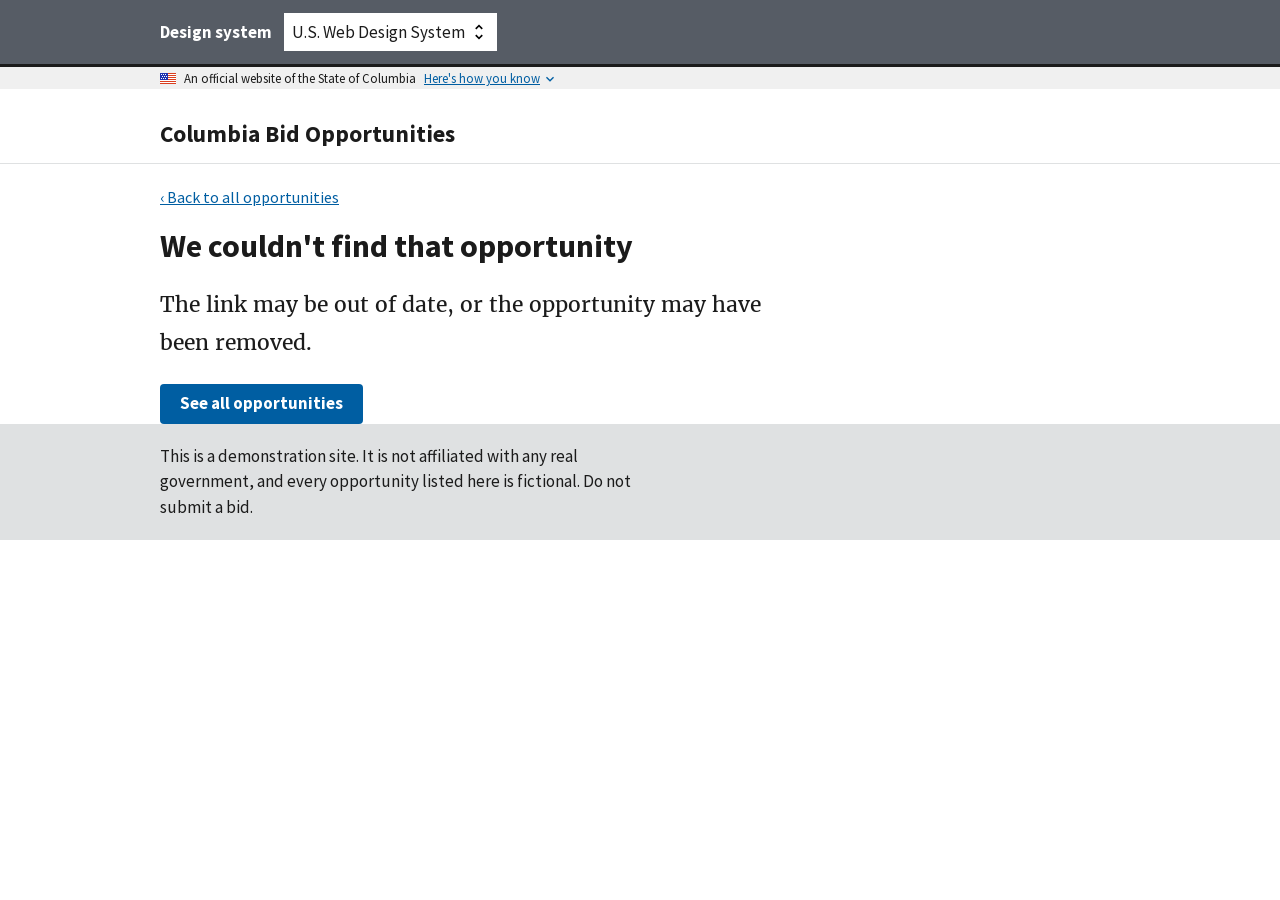
<file: detail.html>
<!DOCTYPE html>
<html lang="en">
<head>
<meta charset="utf-8">
<meta name="viewport" content="width=device-width, initial-scale=1">
<!-- Demonstration site with fabricated data. Keep it out of search results. -->
<meta name="robots" content="noindex, nofollow">
<title>Opportunity — Columbia Bid Opportunities</title>
<link id="theme-stylesheet" rel="stylesheet" href="uswds/css/uswds.min.css">
<link rel="stylesheet" href="css/custom.css">
<script src="js/theme.js"></script>
<script src="uswds/js/uswds-init.min.js"></script>
</head>
<body>

<a class="usa-skipnav" href="#main-content">Skip to main content</a>

<div class="rfp-demo-bar">
  <div class="grid-container">
    <label class="usa-label rfp-demo-bar__label" for="theme-select">Design system</label>
    <select class="usa-select rfp-demo-bar__select" id="theme-select">
      <option value="uswds">U.S. Web Design System</option>
      <option value="njwds">New Jersey — Grove</option>
      <option value="mdwds">Maryland — MDWDS</option>
    </select>
  </div>
</div>

<section class="usa-banner" aria-label="Official website of the State of Columbia">
  <div class="usa-accordion">
    <header class="usa-banner__header">
      <div class="usa-banner__inner">
        <div class="grid-col-auto">
          <img class="usa-banner__header-flag" src="uswds/img/us_flag_small.png" alt="">
        </div>
        <div class="grid-col-fill tablet:grid-col-auto" aria-hidden="true">
          <p class="usa-banner__header-text">An official website of the State of Columbia</p>
          <p class="usa-banner__header-action">Here's how you know</p>
        </div>
        <button type="button" class="usa-accordion__button usa-banner__button" aria-expanded="false" aria-controls="gov-banner">
          <span class="usa-banner__button-text">Here's how you know</span>
        </button>
      </div>
    </header>
    <div class="usa-banner__content usa-accordion__content" id="gov-banner">
      <div class="grid-row grid-gap-lg">
        <div class="usa-banner__guidance tablet:grid-col-6">
          <img class="usa-banner__icon usa-media-block__img" src="uswds/img/icon-dot-gov.svg" role="img" alt="" aria-hidden="true">
          <div class="usa-media-block__body">
            <p><strong>Official websites use .example.gov</strong><br>
            A <strong>.example.gov</strong> website belongs to an official government organization in the State of Columbia.</p>
          </div>
        </div>
        <div class="usa-banner__guidance tablet:grid-col-6">
          <img class="usa-banner__icon usa-media-block__img" src="uswds/img/icon-https.svg" role="img" alt="" aria-hidden="true">
          <div class="usa-media-block__body">
            <p><strong>Secure .example.gov websites use HTTPS</strong><br>
            A <strong>lock</strong> or <strong>https://</strong> means you've safely connected to the .example.gov website. Share sensitive information only on official, secure websites.</p>
          </div>
        </div>
      </div>
    </div>
  </div>
</section>

<header class="usa-header usa-header--basic">
  <div class="usa-nav-container">
    <div class="usa-navbar">
      <div class="usa-logo">
        <em class="usa-logo__text"><a href="./" title="Columbia Bid Opportunities">Columbia Bid Opportunities</a></em>
      </div>
    </div>
  </div>
</header>

<main id="main-content">
  <div class="grid-container">
    <div class="grid-row">
      <div class="desktop:grid-col-8">

        <p class="margin-top-3">
          <a class="usa-link" href="./">&lsaquo; Back to all opportunities</a>
        </p>

        <div id="detail-root"></div>

      </div>
    </div>
  </div>
</main>

<footer class="usa-footer usa-footer--slim">
  <div class="usa-footer__secondary-section">
    <div class="grid-container">
      <p class="rfp-disclaimer">
        This is a demonstration site. It is not affiliated with any real
        government, and every opportunity listed here is fictional. Do not
        submit a bid.
      </p>
    </div>
  </div>
</footer>

<!-- The whole record. Sections with no data are removed entirely by detail.js. -->
<template id="template-detail">
  <article>
    <p data-field="tag-wrap" hidden>
      <span class="usa-tag" data-field="tag"></span>
    </p>

    <h1 data-field="title"></h1>

    <p class="rfp-row__quiet">
      <span class="usa-tooltip" data-position="top">
        <span class="usa-tooltip__trigger" tabindex="0" data-field="number-trigger"></span>
        <span class="usa-tooltip__body usa-tooltip__body--top" role="tooltip" aria-hidden="true" data-field="number-tip">The state's tracking number for this opportunity. Include it on everything you send.</span>
      </span>
    </p>

    <div class="usa-summary-box" role="region" aria-labelledby="key-facts-heading">
      <div class="usa-summary-box__body">
        <h2 class="usa-summary-box__heading" id="key-facts-heading">Key facts</h2>
        <div class="usa-summary-box__text">
          <dl class="rfp-keyfacts">

            <div class="rfp-keyfacts__row">
              <dt>
                <span class="usa-tooltip" data-position="top">
                  <span class="usa-tooltip__trigger" tabindex="0" data-field="deadline-trigger">Bids due</span>
                  <span class="usa-tooltip__body usa-tooltip__body--top" role="tooltip" aria-hidden="true" data-field="deadline-tip">Your complete bid must arrive by this exact time. Late bids are rejected, even by a minute.</span>
                </span>
              </dt>
              <dd data-field="deadline"></dd>
            </div>

            <div class="rfp-keyfacts__row" data-section="questions">
              <dt>
                <span class="usa-tooltip" data-position="top">
                  <span class="usa-tooltip__trigger" tabindex="0" data-field="questions-trigger">Questions due</span>
                  <span class="usa-tooltip__body usa-tooltip__body--top" role="tooltip" aria-hidden="true" data-field="questions-tip">The last day to ask the agency about this opportunity. Answers are shared with everyone who is bidding.</span>
                </span>
              </dt>
              <dd data-field="questions"></dd>
            </div>

            <div class="rfp-keyfacts__row">
              <dt>Posted</dt>
              <dd data-field="posted"></dd>
            </div>

            <div class="rfp-keyfacts__row">
              <dt>Agency</dt>
              <dd data-field="agency"></dd>
            </div>

            <div class="rfp-keyfacts__row">
              <dt>
                <span class="usa-tooltip" data-position="top">
                  <span class="usa-tooltip__trigger" tabindex="0" data-field="category-trigger">Type of work</span>
                  <span class="usa-tooltip__body usa-tooltip__body--top" role="tooltip" aria-hidden="true" data-field="category-tip">The general category this opportunity falls into. Agencies use these to help vendors find relevant work.</span>
                </span>
              </dt>
              <dd data-field="category"></dd>
            </div>

            <div class="rfp-keyfacts__row" data-section="value">
              <dt>
                <span class="usa-tooltip" data-position="top">
                  <span class="usa-tooltip__trigger" tabindex="0" data-field="value-trigger">Estimated value</span>
                  <span class="usa-tooltip__body usa-tooltip__body--top" role="tooltip" aria-hidden="true" data-field="value-tip">The agency's rough guess at what this will cost. It is not a promise, and the final amount may differ.</span>
                </span>
              </dt>
              <dd data-field="value"></dd>
            </div>

            <div class="rfp-keyfacts__row" data-section="term">
              <dt>
                <span class="usa-tooltip" data-position="top">
                  <span class="usa-tooltip__trigger" tabindex="0" data-field="term-trigger">Contract length</span>
                  <span class="usa-tooltip__body usa-tooltip__body--top" role="tooltip" aria-hidden="true" data-field="term-tip">How long the work is expected to last, including any renewals the agency may choose to exercise.</span>
                </span>
              </dt>
              <dd data-field="term"></dd>
            </div>

          </dl>
        </div>
      </div>
    </div>

    <h2>What this opportunity is about</h2>
    <div data-field="summary"></div>

    <h2>What the agency needs</h2>
    <div data-field="description"></div>

    <div data-section="eligibility">
      <h2>Who can bid on this opportunity</h2>
      <div data-field="eligibility"></div>
    </div>

    <div data-section="meeting">
      <h2>Meeting before you bid</h2>
      <div data-field="meeting"></div>
    </div>

    <h2>How to submit your bid</h2>
    <div data-field="submission"></div>

    <div data-section="attachments">
      <h2>Documents to download</h2>
      <ul class="usa-list" data-field="attachments"></ul>
    </div>

    <h2>Who to contact with questions</h2>
    <p>
      <span data-field="contact-name"></span><br>
      <a class="usa-link" data-field="contact-email"></a><br>
      <a class="usa-link" data-field="contact-phone"></a>
    </p>
  </article>
</template>

<template id="template-attachment">
  <li>
    <a class="usa-link" data-field="link"></a>
    <span data-field="format"></span>
  </li>
</template>

<template id="template-not-found">
  <div>
    <h1>We couldn't find that opportunity</h1>
    <p class="usa-intro">
      The link may be out of date, or the opportunity may have been removed.
    </p>
    <a class="usa-button" href="./">See all opportunities</a>
  </div>
</template>

<template id="template-error">
  <div class="usa-alert usa-alert--error" role="alert">
    <div class="usa-alert__body">
      <h2 class="usa-alert__heading">We're having trouble loading opportunities</h2>
      <p class="usa-alert__text">
        We're having trouble loading opportunities right now. Please refresh the
        page to try again.
      </p>
    </div>
  </div>
</template>

<script src="uswds/js/uswds.min.js"></script>
<script src="js/format.js"></script>
<script src="js/tooltip.js"></script>
<script src="js/statename.js"></script>
<script src="js/data.js"></script>
<script src="js/detail.js"></script>
</body>
</html>
</file>
<file: css/custom.css>
/* Minimal overrides. The design system supplies everything else. */

/* --- theme color tokens --- */
/* USWDS 3 compiles its Sass to literal hex, so there are no custom properties
   to inherit. These are ours. Every value below is copied from that design
   system's own `.bg-<token>` utility class, so the custom layer moves with the
   theme instead of pinning it.
   
   Only some of the palette differs between USWDS and Grove: the primary and
   accent-warm ramps, base-lightest, base-light, and base-darkest. base-dark,
   base-lighter, and the info/warning/error/success colors are identical in
   both, so tokens built on those are listed once and simply do not change.
   That is Grove's choice, not an omission here. Maryland is a third case,
   noted with its own block below.
   
   `data-theme` is set on <html> by js/theme.js before first paint. The :root
   values are USWDS, so the page is correct even if that never runs. */

:root {
  --rfp-panel-bg: #d9e8f6;      /* primary-lighter */
  --rfp-panel-border: #73b3e7;  /* primary-light   */
  --rfp-accent-text: #1a4480;   /* primary-dark    */
  --rfp-urgent-bg: #c05600;     /* accent-warm-dark */
  --rfp-urgent-text: #ffffff;
  --rfp-rule: #dfe1e2;          /* base-lighter    */
  --rfp-quiet-text: #565c65;    /* base-dark       */
}

/* Maryland keeps USWDS's primary ramp and only re-themes secondary and
   accent-warm, so on these pages it differs from stock USWDS in exactly one
   place: the urgency tag. That is Maryland's design, not a vendoring mistake. */

[data-theme="mdwds"] {
  --rfp-panel-bg: #d9e8f6;
  --rfp-panel-border: #73b3e7;
  --rfp-accent-text: #1a4480;
  --rfp-urgent-bg: #936f38;     /* accent-warm-dark, Maryland's gold-brown */
  --rfp-urgent-text: #ffffff;
  --rfp-rule: #dfe1e2;
  --rfp-quiet-text: #565c65;
}

[data-theme="njwds"] {
  --rfp-panel-bg: #cfe8ff;
  --rfp-panel-border: #a1d3ff;
  --rfp-accent-text: #005ea2;
  /* Grove's accent-warm ramp is a cream rather than USWDS's orange, so the
     text on it has to flip to dark: #dec69a with white is 1.66:1. */
  --rfp-urgent-bg: #dec69a;
  --rfp-urgent-text: #1c1d1f;
  --rfp-rule: #dfe1e2;
  --rfp-quiet-text: #565c65;
}

/* --- federal banner: USWDS only --- */
/* The "official website of the State of ..." bar is the federal government
   banner. Under a state's own design system it is the wrong chrome, so it is
   hidden for every theme except USWDS.

   `[data-theme]:not(...)` rather than `:not([data-theme="uswds"])`: the
   attribute is absent until js/theme.js runs, and with scripting off it never
   arrives. Requiring the attribute to be present keeps the banner visible in
   that case, which is the correct USWDS default. */

[data-theme]:not([data-theme="uswds"]) .usa-banner__header {
  display: none;
}

/* The header carries the only control that collapses #gov-banner, so if the
   banner happened to be open at the moment of the switch its guidance panel
   would be left behind with nothing to close it. */

[data-theme]:not([data-theme="uswds"]) .usa-banner__content {
  display: none;
}

/* --- Maryland banner compensation --- */
/* MDWDS 0.50.2 restyles the banner as a single inline run — it sets the flag
   to `float:none` and the header text to `display:inline` — which assumes its
   own `.maryland-banner` markup, without the USWDS grid columns this
   prototype's banner uses.

   Against USWDS banner markup that produces a circular collapse. The flag
   loses its float, so it stays an inline replaced element; `img{max-width:100%}`
   then resolves against a parent whose width depends on the flag itself, and
   both settle at zero. The text column collapses the same way, to its 1px
   min-width, and wraps one character per line — a ~900px tall banner.

   Two fixes, verified in Chrome at 1280/700/375: let the columns grow rather
   than depend on an intrinsic width that resolves to zero, and free the flag
   from the percentage max-width. Scoped to the theme; the others are untouched.
   Measured banner height goes 904px -> 40px, flag 0px -> 16px. */

/* An explicit width, because the intrinsic one resolves to zero here and the
   flag ends up printed on top of the sentence. 1.5rem is the flag's own 1rem
   plus the 0.5rem gap restored below — the same 24px USWDS computes. */
[data-theme="mdwds"] .usa-banner__inner > .grid-col-auto {
  flex: 0 0 auto;
  width: 1.5rem;
  max-width: none;
}

[data-theme="mdwds"] .usa-banner__inner > .grid-col-fill {
  flex: 1 1 auto;
}

/* No `float` here on purpose: restoring it re-collapses the flag's grid column
   to 0 and the flag lands on top of the "A". Freeing the percentage max-width
   and restoring the gap Maryland's `margin:0` removed is enough. */
[data-theme="mdwds"] .usa-banner__header-flag {
  margin-right: 0.5rem;
  max-width: none;
}

/* MDWDS ships no `.usa-header`, `.usa-navbar`, `.usa-logo` or `.usa-logo__text`
   at all — it has its own `.maryland-header` instead — so the site title falls
   back to an unstyled italic link, 18px tall against 74px under the others.
   Maryland expresses no opinion about this component, so this restores the
   USWDS treatment rather than inventing a Maryland one. */

[data-theme="mdwds"] .usa-header {
  padding: 1rem 0;
  border-bottom: 1px solid var(--rfp-rule);
}

/* MDWDS ships no base `.usa-nav-container` rule either, so the title sat flush
   against the viewport edge. These are Maryland's own `.grid-container`
   values, so the header lines up with the page content under this theme. */

[data-theme="mdwds"] .usa-nav-container {
  margin-left: auto;
  margin-right: auto;
  max-width: 87.5rem;
  padding-left: 1.5rem;
  padding-right: 1.5rem;
}

@media screen and (min-width: 55em) {
  [data-theme="mdwds"] .usa-nav-container {
    padding-left: 3.5rem;
    padding-right: 3.5rem;
  }
}

[data-theme="mdwds"] .usa-logo__text {
  font-style: normal;
  font-size: 1.5rem;
  font-weight: 700;
}

[data-theme="mdwds"] .usa-logo__text a {
  color: #1b1b1b;
  text-decoration: none;
}

/* --- list rows --- */

.rfp-row {
  border-top: 1px solid var(--rfp-rule);
  padding: 1.5rem 0;
}

.rfp-row__title {
  margin-top: 0;
  margin-bottom: 0.5rem;
  font-size: 1.31rem;
}

/* Quiet trailing metadata line: opportunity number and posted date. */
.rfp-row__quiet {
  color: var(--rfp-quiet-text);
  font-size: 0.93rem;
}

/* --- prominent metadata list on a row --- */

.rfp-meta {
  margin: 0.75rem 0;
}

.rfp-meta dt {
  color: var(--rfp-quiet-text);
  font-size: 0.93rem;
  margin-top: 0.5rem;
}

.rfp-meta dd {
  margin-left: 0;
  font-weight: 700;
}

/* --- detail page key facts --- */

.rfp-keyfacts {
  margin: 0;
}

.rfp-keyfacts__row {
  padding: 0.5rem 0;
  border-bottom: 1px solid var(--rfp-rule);
}

.rfp-keyfacts__row:last-child {
  border-bottom: 0;
}

.rfp-keyfacts dt {
  color: var(--rfp-quiet-text);
  font-size: 0.93rem;
}

.rfp-keyfacts dd {
  margin-left: 0;
  font-weight: 700;
}

@media screen and (min-width: 30em) {
  .rfp-keyfacts__row {
    display: flex;
    gap: 1rem;
  }

  .rfp-keyfacts dt {
    flex: 0 0 11rem;
  }

  .rfp-keyfacts dd {
    flex: 1;
  }
}

/* --- result count --- */

.rfp-result-count {
  font-weight: 700;
  margin-bottom: 0.5rem;
}

/* --- urgency tag --- */
/* No design system here has a warning-colored tag, so this one borrows the
   theme's accent-warm-dark. All three disagree sharply — USWDS is a dark
   orange (#c05600), Grove a pale cream (#dec69a), Maryland a gold-brown
   (#936f38) — so the text color is paired with it. */

.rfp-tag--urgent {
  background-color: var(--rfp-urgent-bg);
  color: var(--rfp-urgent-text);
}

/* --- filter sidebar panel --- */
/* Tinted with the theme's own light primary. This used to copy
   .usa-summary-box, but all three systems set that from info-lighter, which
   they share — so the panel never changed. Overrides .usa-accordion__content's
   white background and tighter padding; both are single-class selectors, so
   load order settles it. */

.rfp-filter-panel {
  background-color: var(--rfp-panel-bg);
  border: 1px var(--rfp-panel-border) solid;
  border-radius: 0.25rem;
  padding: 1.5rem;
}

/* USWDS puts a white background on these containers, which would show as
   white blocks against the tint. The box itself is drawn by the label's
   ::before and stays white, as it should. */
.rfp-filter-panel .usa-checkbox,
.rfp-filter-panel .usa-radio {
  background: transparent;
}

/* Legends carry margin-top:1.5rem, which doubles up with the panel's own
   padding on the first group. */
.rfp-filter-panel .usa-fieldset:first-child .usa-legend {
  margin-top: 0;
}

/* --- filter options with an info tooltip --- */

.rfp-filter-option {
  display: flex;
  align-items: flex-start;
  gap: 0.25rem;
}

.rfp-filter-option .usa-checkbox {
  flex: 1;
}

.rfp-filter-option > .usa-tooltip {
  flex: 0 0 auto;
  margin-top: 0.5rem;
}

/* 24x24 minimum target size (WCAG 2.2 AA, 2.5.8). */
.rfp-info {
  width: 1.5rem;
  height: 1.5rem;
  border-radius: 50%;
  border: 1px solid var(--rfp-quiet-text);
  display: flex;
  align-items: center;
  justify-content: center;
  text-decoration: none;
}

.rfp-info__mark {
  font-size: 0.8rem;
  font-weight: 700;
  font-style: italic;
  color: var(--rfp-quiet-text);
  line-height: 1;
}

.rfp-info:hover .rfp-info__mark {
  color: var(--rfp-accent-text);
}

/* --- tooltip triggers rendered as text --- */
/* Dotted underline marks the word as explainable without looking like a link. */

.rfp-row__quiet .usa-tooltip__trigger,
.rfp-keyfacts .usa-tooltip__trigger {
  border-bottom: 1px dotted var(--rfp-quiet-text);
  cursor: help;
}

/* --- keeping filter tooltips out of the panel's overflow --- */
/* USWDS puts overflow:auto on .usa-accordion__content, which clips an
   absolutely positioned tooltip and turns the overhang into scrollable
   area instead. The panel is not a scrolling region here, so let it
   overflow visibly. */

.rfp-filter-panel {
  overflow: visible;
}

/* Two fixes on one rule, both because these tooltips are built after USWDS's
   init() has already run:
   1. USWDS sets width:auto and white-space:pre, so a two-sentence description
      lays out as one very long line. Cap the width and let it wrap.
   2. USWDS centers the body with a transform it calculates in JS during
      init(). That never happens here, so the body starts at the trigger's
      left edge and runs off a narrow screen. Anchoring it right opens it
      leftward, into the page.
   The selector repeats .usa-tooltip__body to outrank .usa-tooltip__body--top. */
.rfp-filter-option .usa-tooltip__body.usa-tooltip__body {
  width: 15rem;
  max-width: 15rem;
  white-space: normal;
  text-align: left;
  left: auto;
  right: 0;
}

/* The arrow is centered on the body (left:50%); with the body now right-
   anchored, move it over the trigger instead. */
.rfp-filter-option .usa-tooltip__body.usa-tooltip__body::after {
  left: auto;
  right: 0.5rem;
  margin-left: 0;
}

/* --- subscribe block --- */
/* Sits in the sidebar column below the filter accordion but outside it, so it
   stays visible under 64em where the filter panel is collapsed. The rule above
   it separates it from the filters without making it a second tinted box,
   which would read as part of the panel. */

.rfp-subscribe {
  border-top: 2px solid var(--rfp-rule);
  margin-top: 2rem;
  padding-top: 1rem;
}

.rfp-subscribe__heading {
  font-size: 1.13rem;
  margin-top: 0;
}

/* The sentence is the whole point of the feature, so it gets the theme's own
   light primary as a marker. Decorative, so no contrast requirement. */
.rfp-subscribe__summary {
  border-left: 4px solid var(--rfp-panel-border);
  padding-left: 0.75rem;
  margin: 0 0 1.5rem;
}

.rfp-subscribe__note {
  color: var(--rfp-quiet-text);
  font-size: 0.93rem;
}

/* A link on its own line, not inline in a sentence, so WCAG 2.2 2.5.8's inline
   exception does not cover it and SPEC 8.5's flat 24x24 floor applies. A bare
   line box comes up short of that under USWDS. */
.rfp-subscribe__rss {
  display: inline-flex;
  align-items: center;
  min-height: 1.5rem;
}

/* --- footer disclaimer --- */

.rfp-disclaimer {
  max-width: 60ch;
  margin: 0;
}

/* --- filters: sidebar on desktop, accordion on mobile --- */
/* SPEC 8.5 forbids sticky positioning, so this is plain document flow. */

@media screen and (min-width: 64em) {
  /* Desktop: drop the accordion wrapper, always show the panel. */
  .rfp-filter-accordion__heading {
    display: none;
  }

  .rfp-filter-panel {
    display: block !important;
  }
}

/* --- demo bar: design-system switcher --- */
/* A demonstration control, not site chrome (SPEC 8.7). Deliberately NOT
   tokenized: it is the one element that should hold still while everything
   below it changes, so it stays a fixed mid-slate under every theme.

   The value matters. This bar was #1b1b1b, which sits directly above the
   government banner — and Grove's banner is #1c1d1f, a contrast ratio of
   1.02 against it. The two merged into one black block and hid the most
   visible change Grove makes. base-dark is 5.92 against the USWDS banner
   (#f0f0f0) and 2.50 against Grove's, so the boundary reads under both.
   Dormant since the banner became USWDS-only, and kept for the same reason
   as the Maryland banner rules above: it is what keeps this correct if the
   banner is ever shown under a state theme again. */

.rfp-demo-bar {
  background-color: #565c65;
  color: #ffffff;
  padding: 0.75rem 0;
  border-bottom: 3px solid #1b1b1b;
}

.rfp-demo-bar__label {
  display: inline-block;
  margin-top: 0;
  margin-right: 0.5rem;
  color: #ffffff;
  font-weight: 700;
}

.rfp-demo-bar__select {
  display: inline-block;
  width: auto;
  max-width: 100%;
  margin-top: 0;
}
</file>
